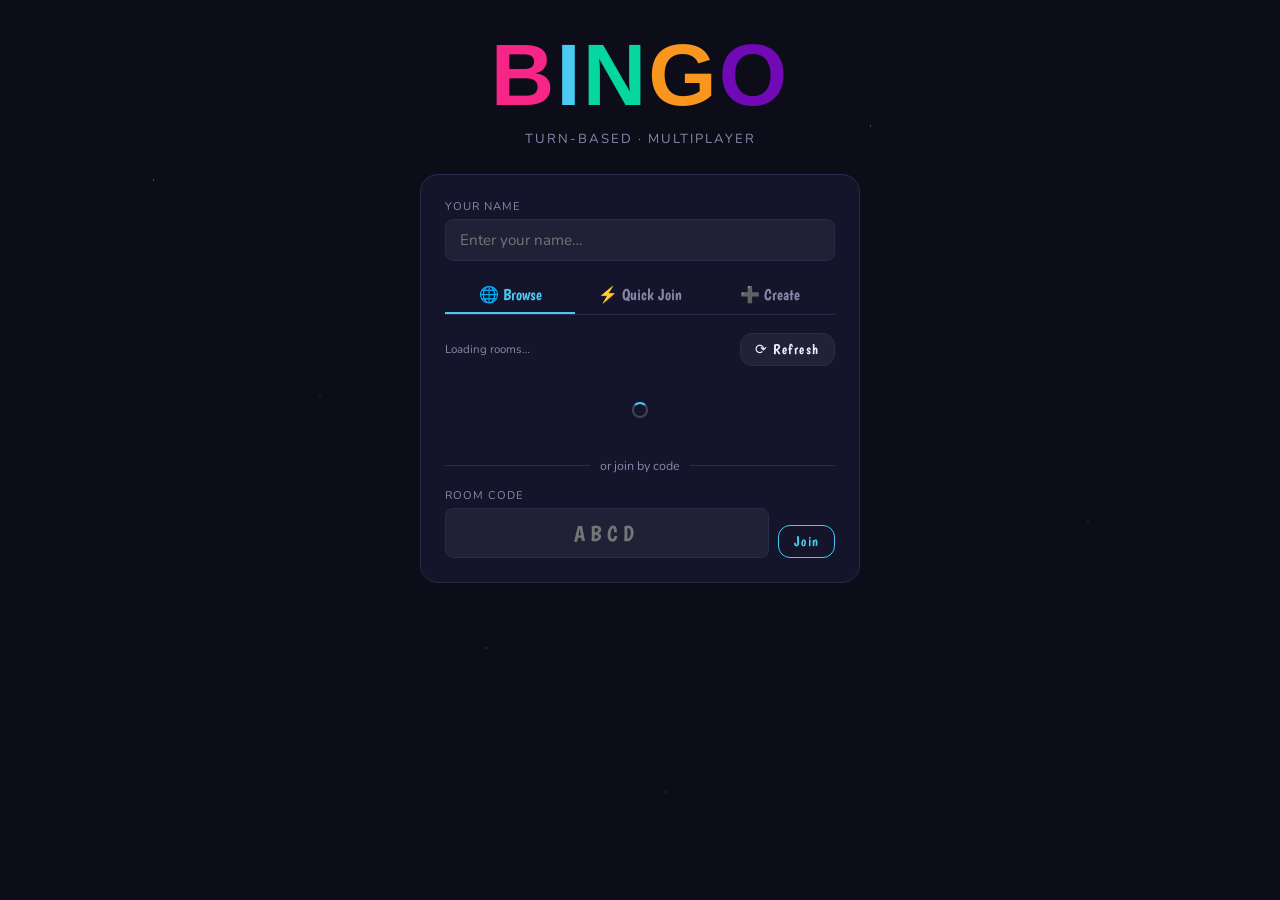
<file: Index.html>
<!DOCTYPE html>
<html lang="en">
<head>
  <meta charset="UTF-8">
  <meta name="viewport" content="width=device-width, initial-scale=1.0">
  <title>BINGO!</title>
  <link href="https://fonts.googleapis.com/css2?family=Boogaloo&family=Nunito:wght@400;600;700;800&display=swap" rel="stylesheet">
  <link rel="stylesheet" href="bingo.css">
</head>
<body>

  <!-- ══════════════════════════════════════
       WELCOME SCREEN
       ══════════════════════════════════════ -->
  <div id="welcomeScreen" class="screen active">

    <div class="logo"><span>B</span><span>I</span><span>N</span><span>G</span><span>O</span></div>
    <p class="tagline">Turn-based · Multiplayer</p>

    <div class="card">

      <!-- Name — always visible -->
      <div class="field" style="margin-bottom:.9rem">
        <label>Your name</label>
        <input type="text" id="playerName" placeholder="Enter your name…" maxlength="18" autocomplete="off">
      </div>

      <!-- Tabs -->
      <div class="tabs">
        <button class="tab-btn active" data-tab="browse" onclick="switchTab('browse')">🌐 Browse</button>
        <button class="tab-btn"        data-tab="quick"  onclick="switchTab('quick')">⚡ Quick Join</button>
        <button class="tab-btn"        data-tab="create" onclick="switchTab('create')">➕ Create</button>
      </div>

      <!-- ── Browse tab ── -->
      <div class="tab-pane active" id="tab-browse">
        <div class="refresh-row">
          <span class="refresh-label" id="roomCountLabel">Loading rooms…</span>
          <button class="btn btn-ghost btn-sm" onclick="loadRooms()">⟳ Refresh</button>
        </div>
        <div class="room-list" id="roomList">
          <div class="room-empty"><span class="spinner"></span></div>
        </div>
        <div class="divider"><span>or join by code</span></div>
        <div class="field-row">
          <div class="field">
            <label>Room code</label>
            <input type="text" id="joinCode" class="big" placeholder="ABCD" maxlength="4" style="font-size:1.4rem;letter-spacing:5px">
          </div>
          <button class="btn btn-secondary btn-sm" style="margin-bottom:.02rem" onclick="joinByCode()">Join</button>
        </div>
      </div>

      <!-- ── Quick join tab ── -->
      <div class="tab-pane" id="tab-quick">
        <div class="qj-pane">
          <div class="qj-icon">🎯</div>
          <p class="qj-desc">We'll find the best open room and put you right in.</p>
          <button class="btn btn-success" style="max-width:220px" onclick="quickJoin()">Find me a game!</button>
          <p style="font-size:.7rem;color:var(--muted)">Only joins public, password-free rooms</p>
        </div>
      </div>

      <!-- ── Create tab ── -->
      <div class="tab-pane" id="tab-create">
        <div class="create-pane">
          <div class="field" style="margin-bottom:.5rem">
            <label>Grid size</label>
            <div class="gs-stepper">
              <button onclick="changeGS(-1)">−</button>
              <div class="gs-val" id="gsDisp">5×5</div>
              <button onclick="changeGS(1)">+</button>
            </div>
            <div style="text-align:center;font-size:.7rem;color:var(--muted)">Numbers 1–<span id="gsMax">25</span></div>
          </div>

          <div style="margin-bottom:.5rem">
            <div class="pw-row">
              <div class="tog-wrap" onclick="togglePublic()">
                <div class="tog on" id="publicTog"></div>
                Public room
              </div>
            </div>
          </div>

          <div id="passwordRow" class="field" style="display:none">
            <label>Password (optional)</label>
            <div class="pw-input-wrap">
              <input type="password" id="createPw" placeholder="Leave blank for no password" maxlength="50">
              <button class="pw-eye-btn" type="button" onclick="togglePwVis('createPw',this)" title="Show/hide">👁</button>
            </div>
          </div>

          <button class="btn btn-primary" onclick="createRoom()">🎲 Create Room</button>
        </div>
      </div>

    </div><!-- /.card -->
  </div><!-- /#welcomeScreen -->


  <!-- ══════════════════════════════════════
       LOBBY SCREEN
       ══════════════════════════════════════ -->
  <div id="lobbyScreen" class="screen">
    <div class="card" style="max-width:460px">
      <div class="card-title" style="display:flex;align-items:center;justify-content:space-between">
        <span>🎰 Game Lobby</span>
        <button class="btn-exit" onclick="exitLobby()" title="Exit to main menu">✕ Exit</button>
      </div>

      <p style="text-align:center;color:var(--muted);font-size:.76rem;margin-bottom:.4rem">
        Share this code with friends
      </p>
      <div class="room-code-box" id="lobbyCode"></div>
      <div id="lobbyMeta" style="text-align:center;font-size:.72rem;color:var(--muted);margin-bottom:.8rem"></div>

      <!-- Host settings -->
      <div id="hostSettings" style="display:none">
        <div class="lobby-settings">
          <div class="lobby-settings-title">Host settings</div>
          <div style="margin-bottom:.5rem">
            <div style="font-size:.7rem;color:var(--muted);margin-bottom:.3rem;text-transform:uppercase;letter-spacing:1px">Grid size</div>
            <div class="gs-stepper" style="justify-content:flex-start;gap:.5rem">
              <button onclick="changeHostGS(-1)">−</button>
              <div class="gs-val" id="hgsDisp" style="font-size:1.3rem;min-width:44px">5×5</div>
              <button onclick="changeHostGS(1)">+</button>
              <span style="font-size:.7rem;color:var(--muted);margin-left:.3rem">Numbers 1–<span id="hgsMax">25</span></span>
            </div>
          </div>
          <div style="display:flex;align-items:center;gap:.7rem;flex-wrap:wrap">
            <div class="tog-wrap" onclick="toggleLobbyPublic()">
              <div class="tog on" id="lobbyPublicTog"></div>
              Public room
            </div>
            <div class="tog-wrap" onclick="toggleLobbyPassword()">
              <div class="tog" id="lobbyPwTog"></div>
              Password protect
            </div>
          </div>
          <div id="lobbyPwRow" class="field" style="display:none;margin-top:.5rem;margin-bottom:0">
            <label>Password</label>
            <div class="pw-input-wrap">
              <input type="password" id="lobbyPwInput" placeholder="Enter room password…" maxlength="50"
                     oninput="updateLobbyPassword()"
                     onkeydown="if(event.key==='Enter') pushSettings()">
              <button class="pw-eye-btn" type="button" onclick="togglePwVis('lobbyPwInput',this)" title="Show/hide password">👁</button>
              <button class="pw-confirm-btn btn btn-success btn-sm" type="button" onclick="pushSettings()" title="Apply password">✓</button>
            </div>
          </div>
        </div>
      </div>

      <ul class="player-list" id="lobbyPlayers"></ul>

      <div id="hostStart" style="display:none">
        <button class="btn btn-success" onclick="startGame()">🎮 Start Game</button>
        <p style="text-align:center;font-size:.7rem;color:var(--muted);margin-top:.38rem">
          Everyone arranges their card next
        </p>
      </div>
      <div id="guestWait" style="text-align:center;color:var(--muted);font-size:.84rem;margin-top:.5rem;display:none">
        Waiting for host to start…
      </div>

      <div class="status-bar"><span class="ping"></span>Connected</div>
    </div>
  </div>


  <!-- ══════════════════════════════════════
       SETUP SCREEN
       ══════════════════════════════════════ -->
  <div id="setupScreen" class="screen">
    <div class="setup-wrap">
      <div style="text-align:center">
        <div class="logo" style="font-size:2rem;letter-spacing:4px">
          <span>B</span><span>I</span><span>N</span><span>G</span><span>O</span>
        </div>
        <p style="color:var(--a4);font-family:'Boogaloo',cursive;font-size:1.05rem;margin-top:.2rem">Arrange your card!</p>
        <p id="setupHint" style="font-size:.73rem;color:var(--muted);margin-top:.15rem"></p>
      </div>

      <div class="setup-panel">
        <div class="sec-title" id="setupTitle">Fill your 5×5 grid</div>
        <div class="setup-grid" id="setupGrid"></div>
        <div class="setup-actions">
          <button class="btn btn-secondary btn-sm" onclick="randomFill()">🎲 Randomize</button>
          <button class="btn btn-warn btn-sm"      onclick="clearAll()">✕ Clear</button>
        </div>
      </div>

      <div class="setup-panel">
        <div class="sec-title" style="font-size:.85rem;margin-bottom:.5rem">Tap number → tap cell to place</div>
        <div class="num-pool" id="numPool"></div>
      </div>

      <button class="btn btn-success" id="readyBtn" onclick="submitCard()"
              style="max-width:260px;opacity:.5" disabled>✓ I'm Ready!</button>

      <div id="setupWait" style="display:none;text-align:center;color:var(--a5);font-family:'Boogaloo',cursive;font-size:1.05rem">
        ✓ Ready! Waiting for others…
      </div>

      <div class="status-bar"><span class="ping"></span>Connected</div>
    </div>
  </div>


  <!-- ══════════════════════════════════════
       GAME SCREEN
       ══════════════════════════════════════ -->
  <div id="gameScreen" class="screen">

    <div class="topbar">
      <div class="tlogo"><span>B</span><span>I</span><span>N</span><span>G</span><span>O</span></div>
      <div class="room-pill"   id="gRoomCode"></div>
      <div class="player-pill" id="gPlayerPill"></div>
      <button class="btn-exit" onclick="exitGame()" title="Exit to main menu">✕ Exit</button>
    </div>

    <div class="game-layout">

      <!-- Bingo board -->
      <div class="game-card">
        <div class="bingo-header" id="gHeader"></div>
        <div class="bingo-grid"   id="gGrid"></div>
        <div class="toggle-wrap"  onclick="toggleAutoMark()">
          <div class="tog" id="amTog"></div>
          Auto-mark numbers when called
        </div>
      </div>

      <!-- Side panel -->
      <div class="side-panel">

        <div class="turn-box other" id="turnBox">
          <div class="turn-name" id="turnName">—</div>
          <div class="turn-hint" id="turnHint"></div>
        </div>

        <div class="picker" id="picker">
          <div class="phead">Choose a number to call</div>
          <div class="picker-nums" id="pickerNums"></div>
          <div id="callBar" style="display:none">
            <button class="btn btn-warn btn-sm" onclick="confirmCall()">
              📢 Call <span id="callLbl">?</span>!
            </button>
          </div>
        </div>

        <div class="last-box" id="lastBox" style="display:none">
          <div class="last-lbl">Last called</div>
          <div class="last-num" id="lastNum"></div>
          <div style="font-size:.7rem;color:var(--muted)" id="calledCnt"></div>
        </div>

        <div>
          <div class="phead">Called numbers</div>
          <div class="chips" id="calledChips"></div>
        </div>

        <div>
          <div class="phead">🎯 Progress (5 lines wins)</div>
          <div id="progressList"></div>
        </div>

        <div id="rankSec" style="display:none">
          <div class="phead">🏆 Rankings</div>
          <div id="rankList"></div>
        </div>

        <div>
          <div class="phead">👥 Players</div>
          <div id="playersMini"></div>
        </div>

        <div>
          <div class="phead">💬 Chat</div>
          <div class="chat-msgs" id="chatMsgs"></div>
          <div class="chat-row">
            <input class="chat-inp" id="chatIn" placeholder="Say something…" maxlength="120"
                   onkeydown="if(event.key==='Enter') sendChat()">
            <button class="chat-btn" onclick="sendChat()">→</button>
          </div>
        </div>

        <div class="status-bar"><span class="ping"></span>Connected</div>
      </div>
    </div>
  </div>


  <!-- ══════════════════════════════════════
       WIN OVERLAY
       ══════════════════════════════════════ -->
  <div id="winOverlay">
    <div class="confetti-c" id="confC"></div>
    <div class="win-box">
      <div class="win-ttl">BINGO!</div>
      <div style="font-family:'Boogaloo',cursive;font-size:1.1rem;color:var(--muted)">Final Rankings</div>
      <div class="final-list" id="finalList"></div>
      <div style="display:flex;gap:.6rem;justify-content:center;flex-wrap:wrap;margin-top:.5rem">
        <button class="btn btn-primary" style="max-width:180px;flex:1" onclick="playAgain()">🔄 Play Again</button>
        <button class="btn btn-ghost"   style="max-width:180px;flex:1" onclick="winMainMenu()">🏠 Main Menu</button>
      </div>
    </div>
  </div>


  <!-- ══════════════════════════════════════
       PASSWORD MODAL
       ══════════════════════════════════════ -->
  <div class="modal-bg" id="pwModal">
    <div class="modal">
      <h3>🔒 Password Required</h3>
      <div class="field">
        <label>Enter room password</label>
        <div class="pw-input-wrap">
          <input type="password" id="pwInput" placeholder="Password…" maxlength="50"
                 onkeydown="if(event.key==='Enter') confirmPasswordJoin()">
          <button class="pw-eye-btn" type="button" onclick="togglePwVis('pwInput',this)" title="Show/hide">👁</button>
        </div>
      </div>
      <div class="modal-btns">
        <button class="btn btn-ghost btn-sm" style="flex:1" onclick="closePasswordModal()">Cancel</button>
        <button class="btn btn-primary btn-sm" style="flex:1" onclick="confirmPasswordJoin()">Join →</button>
      </div>
    </div>
  </div>


  <!-- Confirm exit modal -->
  <div class="modal-bg" id="exitModal">
    <div class="modal">
      <h3 id="exitModalTitle">Exit to Main Menu?</h3>
      <p id="exitModalBody" style="font-size:.85rem;color:var(--muted);text-align:center;margin-bottom:1rem"></p>
      <div class="modal-btns">
        <button class="btn btn-ghost btn-sm" style="flex:1" onclick="closeExitModal()">Stay</button>
        <button class="btn btn-warn btn-sm"  style="flex:1" id="exitModalConfirm" onclick="">Leave</button>
      </div>
    </div>
  </div>

  <div class="rank-pop" id="rankPop"></div>
  <div class="toast"    id="toast"></div>

  <script src="bingo.js"></script>
</body>
</html>
</file>
<file: bingo.css>
/* ══════════════════════════════════════
   BINGO — Stylesheet
   Optimised: minimal animations, full responsive
   ══════════════════════════════════════ */

:root {
  --bg:    #0d0d1a;
  --card:  #14142b;
  --bdr:   #2a2a4a;
  --a1:    #f72585;
  --a2:    #7209b7;
  --a3:    #4cc9f0;
  --a4:    #f8961e;
  --a5:    #06d6a0;
  --text:  #f0f0ff;
  --muted: #8888aa;
  --radius-sm: 8px;
  --radius-md: 12px;
  --radius-lg: 18px;
}

*, *::before, *::after { box-sizing: border-box; margin: 0; padding: 0; }

body {
  font-family: 'Nunito', sans-serif;
  background: var(--bg);
  color: var(--text);
  min-height: 100vh;
  overflow-x: hidden;
  /* Subtle static star pattern — no animation */
  background-image:
    radial-gradient(1px 1px at 12% 20%, rgba(255,255,255,.45) 0%, transparent 100%),
    radial-gradient(1px 1px at 38% 72%, rgba(255,255,255,.35) 0%, transparent 100%),
    radial-gradient(1px 1px at 68% 14%, rgba(255,255,255,.45) 0%, transparent 100%),
    radial-gradient(1px 1px at 85% 58%, rgba(255,255,255,.25) 0%, transparent 100%),
    radial-gradient(1px 1px at 52% 88%, rgba(255,255,255,.3)  0%, transparent 100%),
    radial-gradient(1px 1px at 25% 44%, rgba(255,255,255,.2)  0%, transparent 100%);
}


/* ══════════════════════════════════════
   SCREENS
   ══════════════════════════════════════ */

.screen { display: none; position: relative; z-index: 1; }
.screen.active {
  display: flex;
  flex-direction: column;
  align-items: center;
  justify-content: flex-start;
  min-height: 100vh;
  padding: 2rem 1rem 3rem;
}


/* ══════════════════════════════════════
   LOGO  (static — no bounce animation)
   ══════════════════════════════════════ */
.logo {
  font-family: 'Bitcount Grid Double', sans-serif; 
  font-size: clamp(3rem, 12vw, 5.5rem);
  letter-spacing: 2px; 
  margin-bottom: .25rem;
  user-select: none;
  font-weight: 700;
}
.logo span:nth-child(1) { color: var(--a1); }
.logo span:nth-child(2) { color: var(--a3); }
.logo span:nth-child(3) { color: var(--a5); }
.logo span:nth-child(4) { color: var(--a4); }
.logo span:nth-child(5) { color: var(--a2); }

.tagline {
  color: var(--muted);
  font-size: .82rem;
  letter-spacing: 2px;
  text-transform: uppercase;
  margin-bottom: 1.6rem;
}

/* ══════════════════════════════════════
   CARD PANELS
   ══════════════════════════════════════ */

.card {
  background: var(--card);
  border: 1px solid var(--bdr);
  border-radius: var(--radius-lg);
  padding: 1.5rem;
  width: 100%;
  max-width: 440px;
}
.card-title {
  font-family: 'Boogaloo', cursive;
  font-size: 1.4rem;
  text-align: center;
  color: var(--a3);
  margin-bottom: 1.1rem;
}


/* ══════════════════════════════════════
   TABS  (welcome screen)
   ══════════════════════════════════════ */

.tabs {
  display: flex;
  border-bottom: 1px solid var(--bdr);
  margin-bottom: 1.1rem;
}
.tab-btn {
  flex: 1;
  padding: .55rem .4rem;
  background: none;
  border: none;
  border-bottom: 2px solid transparent;
  color: var(--muted);
  font-family: 'Boogaloo', cursive;
  font-size: 1rem;
  cursor: pointer;
  transition: color .15s, border-color .15s;
  white-space: nowrap;
}
.tab-btn:hover { color: var(--text); }
.tab-btn.active {
  color: var(--a3);
  border-bottom-color: var(--a3);
}
.tab-pane { display: none; }
.tab-pane.active { display: block; }


/* ══════════════════════════════════════
   FORM FIELDS
   ══════════════════════════════════════ */

.field { margin-bottom: .85rem; }
.field label {
  display: block;
  font-size: .7rem;
  color: var(--muted);
  letter-spacing: 1px;
  text-transform: uppercase;
  margin-bottom: .32rem;
}
.field input {
  width: 100%;
  padding: .65rem .9rem;
  background: rgba(255,255,255,.05);
  border: 1px solid var(--bdr);
  border-radius: var(--radius-sm);
  color: var(--text);
  font-family: 'Nunito', sans-serif;
  font-size: .95rem;
  outline: none;
  transition: border-color .15s;
}
.field input:focus { border-color: var(--a3); }
.field input.big {
  font-family: 'Boogaloo', cursive;
  font-size: 1.8rem;
  text-align: center;
  letter-spacing: 8px;
  text-transform: uppercase;
}

.field-row {
  display: flex;
  gap: .6rem;
  align-items: flex-end;
}
.field-row .field { flex: 1; margin-bottom: 0; }


/* ══════════════════════════════════════
   BUTTONS
   ══════════════════════════════════════ */

.btn {
  display: inline-flex;
  align-items: center;
  justify-content: center;
  gap: .4rem;
  width: 100%;
  padding: .72rem 1rem;
  border: none;
  border-radius: var(--radius-md);
  font-family: 'Boogaloo', cursive;
  font-size: 1.1rem;
  letter-spacing: 1.5px;
  cursor: pointer;
  transition: opacity .15s, transform .1s;
  margin-top: .45rem;
  text-align: center;
}
.btn:hover  { opacity: .88; }
.btn:active { transform: scale(.97); }
.btn:disabled { opacity: .4; cursor: not-allowed; transform: none; }

.btn-primary   { background: var(--a1); color: #fff; }
.btn-secondary { background: transparent; color: var(--a3); border: 1.5px solid var(--a3); }
.btn-success   { background: var(--a5); color: #071a10; }
.btn-warn      { background: var(--a4); color: #1a0800; }
.btn-ghost     { background: rgba(255,255,255,.06); color: var(--text); border: 1px solid var(--bdr); }
.btn-sm        { width: auto; padding: .4rem .9rem; font-size: .9rem; margin-top: 0; }
.btn-icon      { width: 34px; height: 34px; padding: 0; border-radius: 50%; font-size: 1rem; margin-top: 0; flex-shrink: 0; }

.divider {
  text-align: center;
  color: var(--muted);
  font-size: .78rem;
  margin: .9rem 0;
  position: relative;
}
.divider::before {
  content: '';
  position: absolute;
  top: 50%;
  left: 0;
  right: 0;
  height: 1px;
  background: var(--bdr);
  z-index: 0;
}
.divider span {
  position: relative;
  z-index: 1;
  background: var(--card);
  padding: 0 .6rem;
}


/* ══════════════════════════════════════
   ROOM BROWSER
   ══════════════════════════════════════ */

.room-list {
  display: flex;
  flex-direction: column;
  gap: .5rem;
  max-height: 280px;
  overflow-y: auto;
  margin-bottom: .7rem;
}
.room-list::-webkit-scrollbar { width: 4px; }
.room-list::-webkit-scrollbar-thumb { background: var(--bdr); border-radius: 4px; }

.room-item {
  display: flex;
  align-items: center;
  gap: .6rem;
  padding: .6rem .8rem;
  background: rgba(255,255,255,.04);
  border: 1px solid var(--bdr);
  border-radius: var(--radius-sm);
  transition: border-color .12s;
}
.room-item:hover { border-color: var(--a3); }
.room-info { flex: 1; min-width: 0; }
.room-host {
  font-weight: 700;
  font-size: .88rem;
  white-space: nowrap;
  overflow: hidden;
  text-overflow: ellipsis;
}
.room-meta { font-size: .72rem; color: var(--muted); margin-top: .1rem; }
.lock-icon { font-size: .9rem; flex-shrink: 0; }

.room-empty {
  text-align: center;
  color: var(--muted);
  font-size: .85rem;
  padding: 1.5rem 0;
}

.refresh-row {
  display: flex;
  align-items: center;
  justify-content: space-between;
  margin-bottom: .6rem;
}
.refresh-label { font-size: .72rem; color: var(--muted); }

/* Quick-join pane */
.qj-pane {
  display: flex;
  flex-direction: column;
  align-items: center;
  gap: .8rem;
  padding: .8rem 0;
  text-align: center;
}
.qj-icon { font-size: 2.8rem; line-height: 1; }
.qj-desc { font-size: .85rem; color: var(--muted); }

/* Create pane */
.create-pane { display: flex; flex-direction: column; gap: .1rem; }


/* ══════════════════════════════════════
   GRID-SIZE STEPPER
   ══════════════════════════════════════ */

.gs-stepper {
  display: flex;
  align-items: center;
  justify-content: center;
  gap: .7rem;
  margin: .4rem 0;
}
.gs-stepper button {
  width: 30px; height: 30px;
  border-radius: 50%;
  border: 1.5px solid var(--a3);
  background: transparent;
  color: var(--a3);
  font-size: 1.2rem;
  cursor: pointer;
  display: flex; align-items: center; justify-content: center;
  transition: background .12s;
  flex-shrink: 0;
}
.gs-stepper button:hover { background: rgba(76,201,240,.15); }
.gs-val {
  font-family: 'Boogaloo', cursive;
  font-size: 1.6rem;
  color: var(--a4);
  min-width: 52px;
  text-align: center;
}

/* Password row inside create pane */
.pw-row {
  display: flex;
  align-items: center;
  gap: .5rem;
  margin-top: .3rem;
}
.tog-wrap {
  display: flex;
  align-items: center;
  gap: .45rem;
  font-size: .78rem;
  color: var(--muted);
  cursor: pointer;
  user-select: none;
  flex-shrink: 0;
}
.tog {
  width: 30px; height: 16px;
  background: rgba(255,255,255,.1);
  border-radius: 20px;
  position: relative;
  transition: background .15s;
  flex-shrink: 0;
}
.tog.on { background: var(--a5); }
.tog::after {
  content: '';
  position: absolute;
  width: 12px; height: 12px;
  border-radius: 50%;
  background: #fff;
  top: 2px; left: 2px;
  transition: left .15s;
}
.tog.on::after { left: 16px; }


/* ══════════════════════════════════════
   BADGE / AVATAR
   ══════════════════════════════════════ */

.avatar {
  width: 28px; height: 28px;
  border-radius: 50%;
  display: flex; align-items: center; justify-content: center;
  font-family: 'Boogaloo', cursive;
  font-size: .85rem;
  flex-shrink: 0;
}
.badge {
  font-size: .6rem;
  padding: 2px 6px;
  border-radius: 20px;
  margin-left: auto;
  flex-shrink: 0;
}
.badge-host { background: rgba(247,37,133,.2);  color: var(--a1); }
.badge-you  { background: rgba(76,201,240,.15); color: var(--a3); }
.badge-lock { background: rgba(248,150,30,.15); color: var(--a4); font-size: .7rem; padding: 2px 7px; }


/* ══════════════════════════════════════
   STATUS BAR
   ══════════════════════════════════════ */

.status-bar {
  text-align: center;
  font-size: .7rem;
  color: var(--muted);
  margin-top: .6rem;
}
.ping {
  display: inline-block;
  width: 6px; height: 6px;
  border-radius: 50%;
  background: var(--a5);
  margin-right: 4px;
  vertical-align: middle;
  /* Minimal animation — one blink per 2s */
  animation: ping 2s ease-in-out infinite;
}
@keyframes ping {
  0%, 80%, 100% { opacity: 1; }
  40%            { opacity: .25; }
}


/* ══════════════════════════════════════
   LOBBY SCREEN
   ══════════════════════════════════════ */

.room-code-box {
  font-family: 'Boogaloo', cursive;
  font-size: 2.6rem;
  letter-spacing: 10px;
  text-align: center;
  color: var(--a4);
  background: rgba(248,150,30,.07);
  border: 1.5px dashed rgba(248,150,30,.35);
  border-radius: var(--radius-md);
  padding: .6rem;
  margin-bottom: 1rem;
}
.player-list { list-style: none; margin-bottom: 1rem; }
.player-list li {
  display: flex;
  align-items: center;
  gap: .6rem;
  padding: .48rem .65rem;
  border-radius: var(--radius-sm);
  background: rgba(255,255,255,.04);
  margin-bottom: .38rem;
  font-size: .88rem;
  font-weight: 600;
}

/* Host lobby settings */
.lobby-settings {
  background: rgba(255,255,255,.03);
  border: 1px solid var(--bdr);
  border-radius: var(--radius-sm);
  padding: .8rem;
  margin-bottom: .9rem;
}
.lobby-settings-title {
  font-size: .7rem;
  text-transform: uppercase;
  letter-spacing: 1px;
  color: var(--muted);
  margin-bottom: .6rem;
}


/* ══════════════════════════════════════
   SETUP SCREEN
   ══════════════════════════════════════ */

#setupScreen { padding: 1rem 1rem 3rem; }

.setup-wrap {
  display: flex;
  flex-direction: column;
  align-items: center;
  gap: .8rem;
  width: 100%;
  max-width: 520px;
}
.setup-panel {
  background: var(--card);
  border: 1px solid var(--bdr);
  border-radius: var(--radius-lg);
  padding: 1rem;
  width: 100%;
}
.sec-title {
  font-family: 'Boogaloo', cursive;
  font-size: 1.15rem;
  color: var(--a3);
  text-align: center;
  margin-bottom: .65rem;
}

.setup-grid { display: grid; gap: 4px; margin: 0 auto; }
.setup-cell {
  border: 1.5px solid var(--bdr);
  border-radius: 7px;
  display: flex; align-items: center; justify-content: center;
  font-family: 'Boogaloo', cursive;
  cursor: pointer;
  background: rgba(255,255,255,.03);
  aspect-ratio: 1;
  transition: border-color .12s, background .12s;
}
.setup-cell:hover:not(.filled) { border-color: var(--a3); background: rgba(76,201,240,.08); }
.setup-cell.filled { background: rgba(76,201,240,.1); border-color: rgba(76,201,240,.4); color: var(--a3); }
.setup-cell.drop-target { border-color: var(--a4); background: rgba(248,150,30,.1); }

.num-pool {
  display: flex;
  flex-wrap: wrap;
  gap: 4px;
  justify-content: center;
  max-height: 120px;
  overflow-y: auto;
}
.nchip {
  font-family: 'Boogaloo', cursive;
  font-size: .85rem;
  padding: 3px 7px;
  border-radius: 6px;
  cursor: pointer;
  background: rgba(255,255,255,.06);
  border: 1.5px solid var(--bdr);
  color: var(--text);
  transition: border-color .1s, background .1s;
}
.nchip:hover { border-color: var(--a3); }
.nchip.sel   { background: var(--a4); border-color: var(--a4); color: #1a0800; }
.nchip.used  { opacity: .2; cursor: not-allowed; pointer-events: none; }

.setup-actions { display: flex; gap: .5rem; margin-top: .65rem; }


/* ══════════════════════════════════════
   GAME SCREEN  — TOPBAR
   ══════════════════════════════════════ */

#gameScreen { padding: .6rem .8rem 2rem; }

.topbar {
  display: flex;
  align-items: center;
  gap: .6rem;
  width: 100%;
  max-width: 980px;
  margin-bottom: .7rem;
  flex-wrap: wrap;
}
.tlogo {
  font-family: 'Boogaloo', cursive;
  font-size: 1.6rem;
  letter-spacing: 3px;
  flex-shrink: 0;
}
.tlogo span:nth-child(1) { color: var(--a1); }
.tlogo span:nth-child(2) { color: var(--a3); }
.tlogo span:nth-child(3) { color: var(--a5); }
.tlogo span:nth-child(4) { color: var(--a4); }
.tlogo span:nth-child(5) { color: var(--a2); }

.room-pill {
  font-family: 'Boogaloo', cursive;
  font-size: .85rem;
  color: var(--a4);
  letter-spacing: 3px;
  background: rgba(248,150,30,.1);
  padding: .2rem .7rem;
  border-radius: 20px;
}
.player-pill { font-size: .78rem; color: var(--muted); margin-left: auto; }


/* ══════════════════════════════════════
   GAME LAYOUT
   ══════════════════════════════════════ */

.game-layout {
  display: flex;
  gap: 1rem;
  width: 100%;
  max-width: 980px;
  align-items: flex-start;
}

/* ── Bingo board ── */
.game-card {
  background: var(--card);
  border: 1px solid var(--bdr);
  border-radius: var(--radius-lg);
  padding: .9rem;
  flex-shrink: 0;
}
.bingo-header {
  display: grid;
  gap: 4px;
  margin-bottom: 4px;
}
.bingo-header div {
  font-family: 'Boogaloo', cursive;
  font-size: 1.35rem;
  text-align: center;
  height: 28px;
  display: flex; align-items: center; justify-content: center;
}
.h-B { color: var(--a1); } .h-I { color: var(--a3); }
.h-N { color: var(--a5); } .h-G { color: var(--a4); } .h-O { color: var(--a2); }

.bingo-grid { display: grid; gap: 4px; }
.gcell {
  border: 1.5px solid var(--bdr);
  border-radius: 7px;
  display: flex; align-items: center; justify-content: center;
  font-family: 'Boogaloo', cursive;
  cursor: pointer;
  background: rgba(255,255,255,.03);
  aspect-ratio: 1;
  user-select: none;
  transition: border-color .1s, background .1s;
}
.gcell:hover:not(.marked) { border-color: var(--a3); background: rgba(76,201,240,.08); }
.gcell.called:not(.marked){ border-color: var(--a4); background: rgba(248,150,30,.12); }
.gcell.marked  { background: var(--a1); border-color: var(--a1); color: #fff; }
.gcell.winline { background: var(--a4); border-color: var(--a4); color: #1a0800; }

/* Auto-mark toggle */
.toggle-wrap {
  display: flex;
  align-items: center;
  gap: .45rem;
  margin-top: .6rem;
  font-size: .76rem;
  color: var(--muted);
  cursor: pointer;
  user-select: none;
}


/* ── Side panel ── */
.side-panel {
  background: var(--card);
  border: 1px solid var(--bdr);
  border-radius: var(--radius-lg);
  padding: .85rem;
  flex: 1;
  min-width: 0;
  display: flex;
  flex-direction: column;
  gap: .7rem;
  overflow-y: auto;
}
.phead {
  font-family: 'Boogaloo', cursive;
  font-size: .9rem;
  color: var(--a3);
  margin-bottom: .25rem;
}

/* Turn banner */
.turn-box {
  border-radius: var(--radius-sm);
  padding: .6rem .85rem;
  text-align: center;
}
.turn-box.mine  { background: rgba(248,150,30,.13); border: 1.5px solid rgba(248,150,30,.45); }
.turn-box.other { background: rgba(255,255,255,.04); border: 1px solid var(--bdr); }
.turn-name { font-family: 'Boogaloo', cursive; font-size: 1.25rem; }
.turn-hint { font-size: .72rem; color: var(--muted); margin-top: .12rem; }

/* Number picker */
.picker { display: none; }
.picker.show { display: block; }
.picker-nums {
  display: flex;
  flex-wrap: wrap;
  gap: 4px;
  max-height: 130px;
  overflow-y: auto;
  margin-bottom: .4rem;
}
.pnum {
  font-family: 'Boogaloo', cursive;
  font-size: .82rem;
  padding: 3px 6px;
  border-radius: 6px;
  cursor: pointer;
  background: rgba(255,255,255,.06);
  border: 1.5px solid var(--bdr);
  transition: border-color .1s;
}
.pnum:hover  { border-color: var(--a3); }
.pnum.picked { background: var(--a4); border-color: var(--a4); color: #1a0800; }
.pnum.done   { opacity: .2; cursor: not-allowed; pointer-events: none; text-decoration: line-through; }

/* Last called */
.last-box { text-align: center; }
.last-num {
  font-family: 'Boogaloo', cursive;
  font-size: 2.4rem;
  color: var(--a4);
  line-height: 1;
}
.last-lbl { font-size: .66rem; color: var(--muted); text-transform: uppercase; letter-spacing: 1px; }

/* Called chips */
.chips { display: flex; flex-wrap: wrap; gap: 3px; max-height: 66px; overflow-y: auto; }
.chip  { font-family: 'Boogaloo', cursive; font-size: .72rem; padding: 2px 5px; border-radius: 5px; background: rgba(255,255,255,.06); color: var(--muted); }
.chip.new { background: rgba(248,150,30,.2); color: var(--a4); }

/* Progress pips */
.prow  { display: flex; align-items: center; gap: .4rem; font-size: .78rem; padding: .12rem 0; }
.pname { flex: 1; overflow: hidden; text-overflow: ellipsis; white-space: nowrap; }
.pips  { display: flex; gap: 3px; flex-shrink: 0; }
.pip   { width: 10px; height: 10px; border-radius: 3px; border: 1.5px solid var(--bdr); }
.pip.on { background: var(--a5); border-color: var(--a5); }

/* Rankings */
.rrow {
  display: flex;
  align-items: center;
  gap: .45rem;
  padding: .32rem .48rem;
  border-radius: 7px;
  background: rgba(255,255,255,.04);
  margin-bottom: .28rem;
  font-size: .8rem;
}

/* Chat */
.chat-msgs {
  max-height: 100px;
  overflow-y: auto;
  display: flex;
  flex-direction: column;
  gap: .22rem;
  margin-bottom: .35rem;
}
.cmsg    { font-size: .73rem; line-height: 1.35; }
.cmsg .cn { font-weight: 700; }
.chat-row { display: flex; gap: .38rem; }
.chat-inp {
  flex: 1;
  padding: .36rem .6rem;
  background: rgba(255,255,255,.05);
  border: 1px solid var(--bdr);
  border-radius: 7px;
  color: var(--text);
  font-family: 'Nunito', sans-serif;
  font-size: .76rem;
  outline: none;
  transition: border-color .12s;
}
.chat-inp:focus { border-color: var(--a3); }
.chat-btn {
  padding: .36rem .7rem;
  border: none;
  border-radius: 7px;
  background: var(--a3);
  color: #071518;
  font-family: 'Boogaloo', cursive;
  font-size: .85rem;
  cursor: pointer;
}
.chat-btn:hover { opacity: .85; }


/* ══════════════════════════════════════
   WIN OVERLAY
   ══════════════════════════════════════ */

#winOverlay {
  display: none;
  position: fixed; inset: 0;
  background: rgba(0,0,0,.88);
  z-index: 100;
  align-items: center;
  justify-content: center;
}
#winOverlay.show { display: flex; }

.win-box {
  text-align: center;
  padding: 2rem 1.5rem;
  max-width: 480px;
  width: 100%;
  animation: wsl .35s ease-out;
}
@keyframes wsl {
  from { transform: translateY(-24px); opacity: 0; }
  to   { transform: translateY(0);     opacity: 1; }
}
.win-ttl {
  font-family: 'Boogaloo', cursive;
  font-size: clamp(3rem, 14vw, 6rem);
  color: var(--a4);
  line-height: 1;
  margin-bottom: .2rem;
}
.win-sub {
  font-family: 'Boogaloo', cursive;
  font-size: clamp(1rem, 5vw, 1.4rem);
  color: var(--a3);
  margin-bottom: .6rem;
}
.win-btns {
  display: flex;
  gap: .6rem;
  justify-content: center;
  flex-wrap: wrap;
  margin-top: 1rem;
}
.win-btns .btn { max-width: 200px; flex: 1; }
.final-list { margin: .6rem 0; text-align: left; max-height: 50vh; overflow-y: auto; }
.fitem {
  display: flex;
  align-items: center;
  gap: .7rem;
  padding: .5rem .8rem;
  border-radius: var(--radius-sm);
  background: rgba(255,255,255,.06);
  margin-bottom: .38rem;
  font-size: .92rem;
  transition: background .15s;
}
.fitem-me {
  background: rgba(248,150,30,.13);
  border: 1px solid rgba(248,150,30,.3);
}
.fmed  { font-family: 'Boogaloo', cursive; font-size: 1.3rem; width: 30px; text-align: center; flex-shrink: 0; }
.fname { flex: 1; font-weight: 700; }
.fscore { font-size: .78rem; color: var(--muted); white-space: nowrap; }

.confetti-c { position: fixed; inset: 0; pointer-events: none; z-index: 101; }


/* ══════════════════════════════════════
   OVERLAYS — Password modal
   ══════════════════════════════════════ */

.modal-bg {
  display: none;
  position: fixed; inset: 0;
  background: rgba(0,0,0,.7);
  z-index: 90;
  align-items: center;
  justify-content: center;
  padding: 1rem;
}
.modal-bg.show { display: flex; }
.modal {
  background: var(--card);
  border: 1px solid var(--bdr);
  border-radius: var(--radius-lg);
  padding: 1.5rem;
  width: 100%;
  max-width: 340px;
  animation: wsl .25s ease-out;
}
.modal h3 {
  font-family: 'Boogaloo', cursive;
  font-size: 1.3rem;
  color: var(--a3);
  margin-bottom: .8rem;
  text-align: center;
}
.modal-btns { display: flex; gap: .5rem; margin-top: .7rem; }
.modal-btns .btn { margin-top: 0; }


/* ══════════════════════════════════════
   RANK POPUP & TOAST
   ══════════════════════════════════════ */

.rank-pop {
  position: fixed;
  top: 1.2rem; left: 50%;
  transform: translateX(-50%) translateY(-120px);
  background: var(--a4);
  color: #1a0800;
  font-family: 'Boogaloo', cursive;
  font-size: 1.1rem;
  padding: .55rem 1.6rem;
  border-radius: 50px;
  z-index: 150;
  transition: transform .3s ease-out;
  pointer-events: none;
  white-space: nowrap;
}
.rank-pop.show { transform: translateX(-50%) translateY(0); }

.toast {
  position: fixed;
  bottom: 1.2rem; left: 50%;
  transform: translateX(-50%);
  background: var(--a3);
  color: #071518;
  font-family: 'Boogaloo', cursive;
  font-size: .92rem;
  padding: .5rem 1.5rem;
  border-radius: 50px;
  z-index: 200;
  opacity: 0;
  transition: opacity .25s;
  pointer-events: none;
  white-space: nowrap;
  max-width: 90vw;
  text-align: center;
}
.toast.show { opacity: 1; }


/* ══════════════════════════════════════
   LOADING SPINNER
   ══════════════════════════════════════ */

.spinner {
  display: inline-block;
  width: 16px; height: 16px;
  border: 2px solid rgba(255,255,255,.2);
  border-top-color: var(--a3);
  border-radius: 50%;
  animation: spin .7s linear infinite;
  vertical-align: middle;
}
@keyframes spin { to { transform: rotate(360deg); } }


/* ══════════════════════════════════════
   RESPONSIVE — DESKTOP (≥900px)
   Side-by-side game layout, larger cells
   ══════════════════════════════════════ */

@media (min-width: 900px) {
  .screen.active { padding: 1.5rem 2rem 2rem; }

  .game-layout { flex-direction: row; align-items: flex-start; }
  .side-panel  { max-height: calc(100vh - 100px); width: 260px; flex: none; }

  .chat-msgs   { max-height: 130px; }
  .picker-nums { max-height: 160px; }
}


/* ══════════════════════════════════════
   RESPONSIVE — TABLET (600–899px)
   ══════════════════════════════════════ */

@media (min-width: 600px) and (max-width: 899px) {
  .game-layout { flex-direction: row; flex-wrap: wrap; }
  .side-panel  { width: 100%; max-height: none; flex-direction: row; flex-wrap: wrap; gap: .6rem; }
  .side-panel > div { flex: 1 1 200px; }
  .card { max-width: 520px; }
}


/* ══════════════════════════════════════
   RESPONSIVE — MOBILE (<600px)
   Stacked layout, compact cells
   ══════════════════════════════════════ */

@media (max-width: 599px) {
  .screen.active { padding: 1rem .75rem 2.5rem; }

  .game-layout { flex-direction: column; }
  .game-card   { width: 100%; }
  .side-panel  { width: 100%; max-height: none; }

  .logo { font-size: clamp(2.6rem, 15vw, 4rem); letter-spacing: 4px; }
  .room-code-box { font-size: 2rem; letter-spacing: 7px; }
  .win-ttl { font-size: clamp(2.5rem, 18vw, 5rem); }
  .win-sub { font-size: clamp(.9rem, 4vw, 1.1rem); }

  .chat-msgs   { max-height: 80px; }
  .picker-nums { max-height: 100px; }
}


/* ══════════════════════════════════════
   ACCESSIBILITY — Reduce motion
   ══════════════════════════════════════ */

@media (prefers-reduced-motion: reduce) {
  *, *::before, *::after {
    animation-duration: .01ms !important;
    transition-duration: .01ms !important;
  }
}


/* ══════════════════════════════════════
   EXIT BUTTON
   ══════════════════════════════════════ */

.btn-exit {
  display: inline-flex;
  align-items: center;
  gap: .3rem;
  padding: .3rem .75rem;
  border: 1.5px solid rgba(247,37,133,.4);
  border-radius: 20px;
  background: transparent;
  color: var(--a1);
  font-family: 'Boogaloo', cursive;
  font-size: .88rem;
  cursor: pointer;
  transition: background .12s, opacity .12s;
  white-space: nowrap;
  flex-shrink: 0;
}
.btn-exit:hover  { background: rgba(247,37,133,.12); }
.btn-exit:active { opacity: .7; }


/* ══════════════════════════════════════
   PASSWORD INPUT WRAPPER
   (input + eye toggle + optional confirm)
   ══════════════════════════════════════ */

.pw-input-wrap {
  display: flex;
  align-items: center;
  gap: .35rem;
}
.pw-input-wrap input {
  flex: 1;
  min-width: 0;
}
.pw-eye-btn {
  width: 32px;
  height: 32px;
  flex-shrink: 0;
  border: 1px solid var(--bdr);
  border-radius: 7px;
  background: rgba(255,255,255,.05);
  color: var(--muted);
  font-size: .9rem;
  cursor: pointer;
  display: flex;
  align-items: center;
  justify-content: center;
  transition: background .12s, color .12s;
  padding: 0;
}
.pw-eye-btn:hover      { background: rgba(255,255,255,.1); color: var(--text); }
.pw-eye-btn.visible    { color: var(--a3); border-color: var(--a3); }
.pw-confirm-btn {
  flex-shrink: 0;
  height: 32px;
  margin-top: 0 !important;
}


/* ══════════════════════════════════════
   ONLINE / OFFLINE PRESENCE DOTS
   ══════════════════════════════════════ */

.presence-dot {
  display: inline-block;
  width: 8px;
  height: 8px;
  border-radius: 50%;
  flex-shrink: 0;
  margin-right: 2px;
}
.presence-dot.online  { background: var(--a5); }
.presence-dot.offline { background: var(--muted); opacity: .5; }


/* ══════════════════════════════════════
   KICK BUTTON (host only, lobby)
   ══════════════════════════════════════ */

.kick-btn {
  width: 22px;
  height: 22px;
  border-radius: 50%;
  border: 1.5px solid rgba(247,37,133,.35);
  background: transparent;
  color: var(--a1);
  font-size: .7rem;
  cursor: pointer;
  display: flex;
  align-items: center;
  justify-content: center;
  flex-shrink: 0;
  transition: background .12s;
  margin-left: auto;
  padding: 0;
  line-height: 1;
}
.kick-btn:hover { background: rgba(247,37,133,.15); }
</file>
